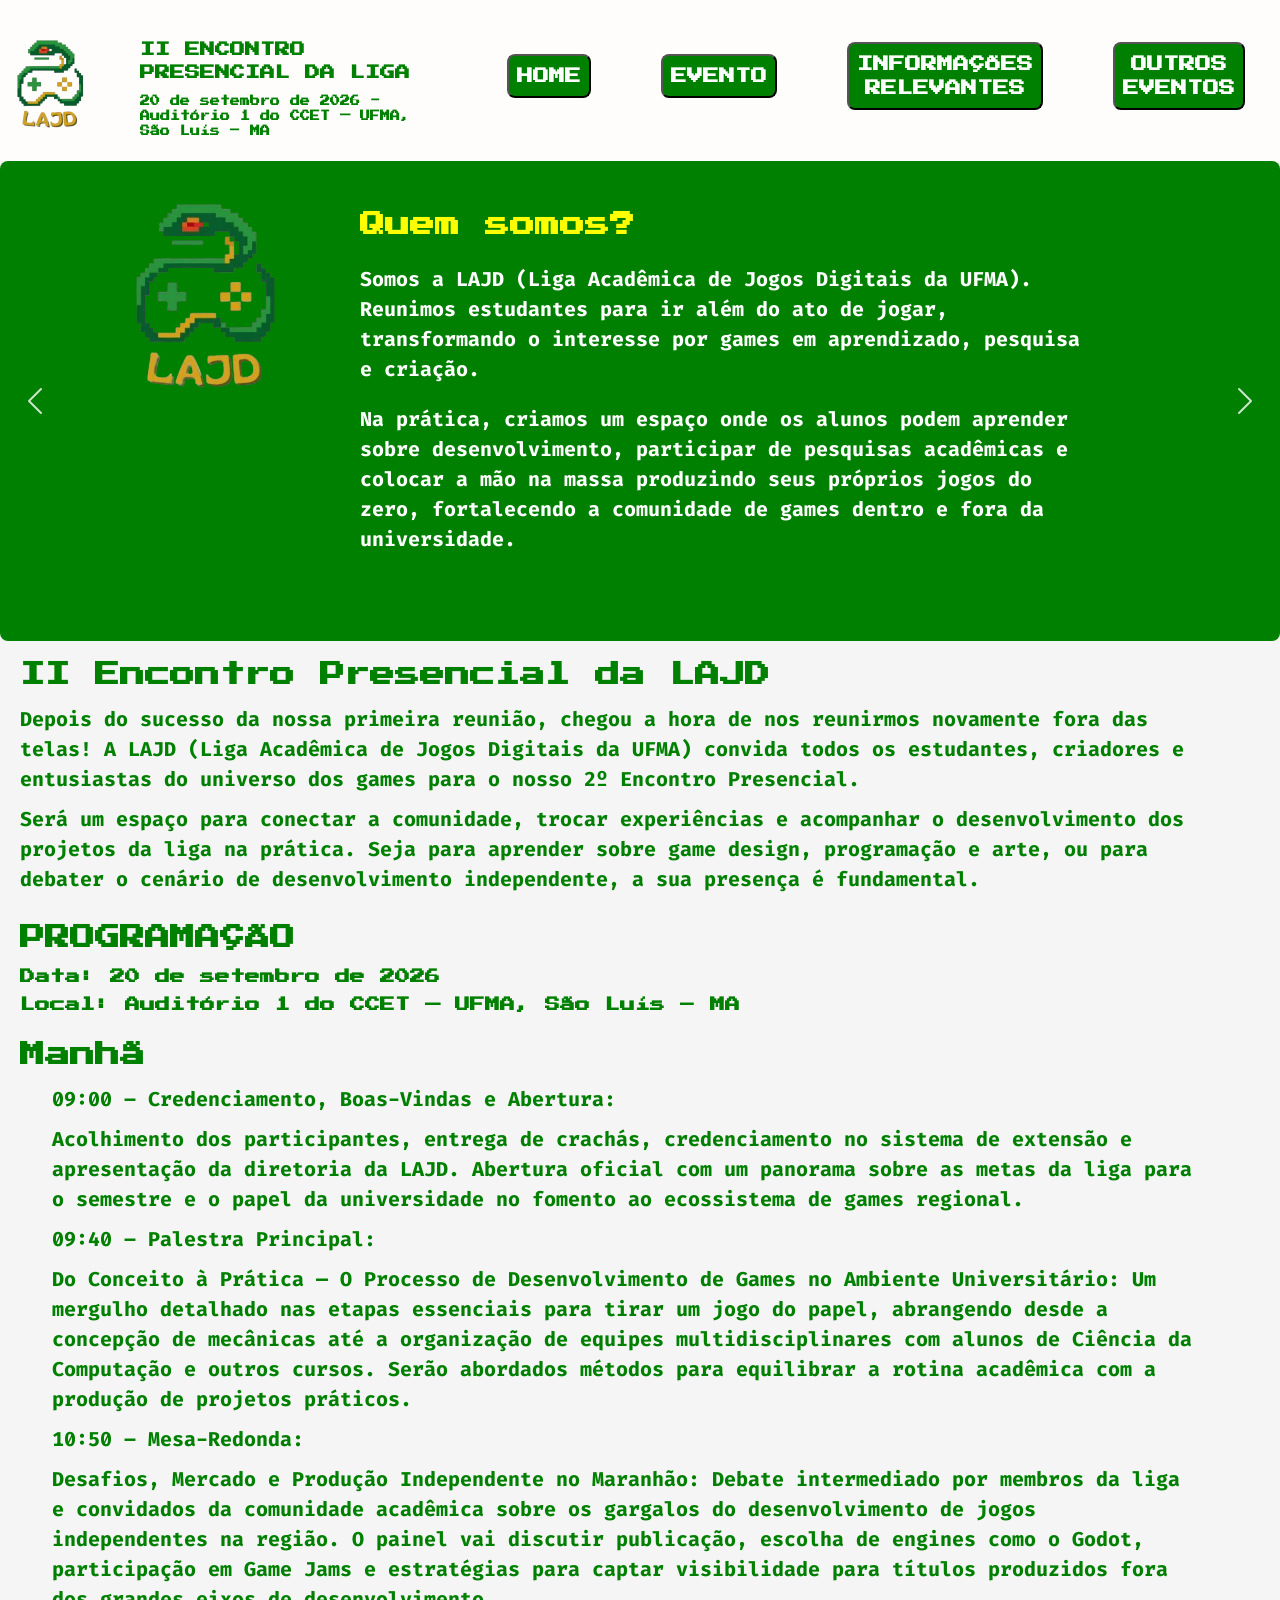
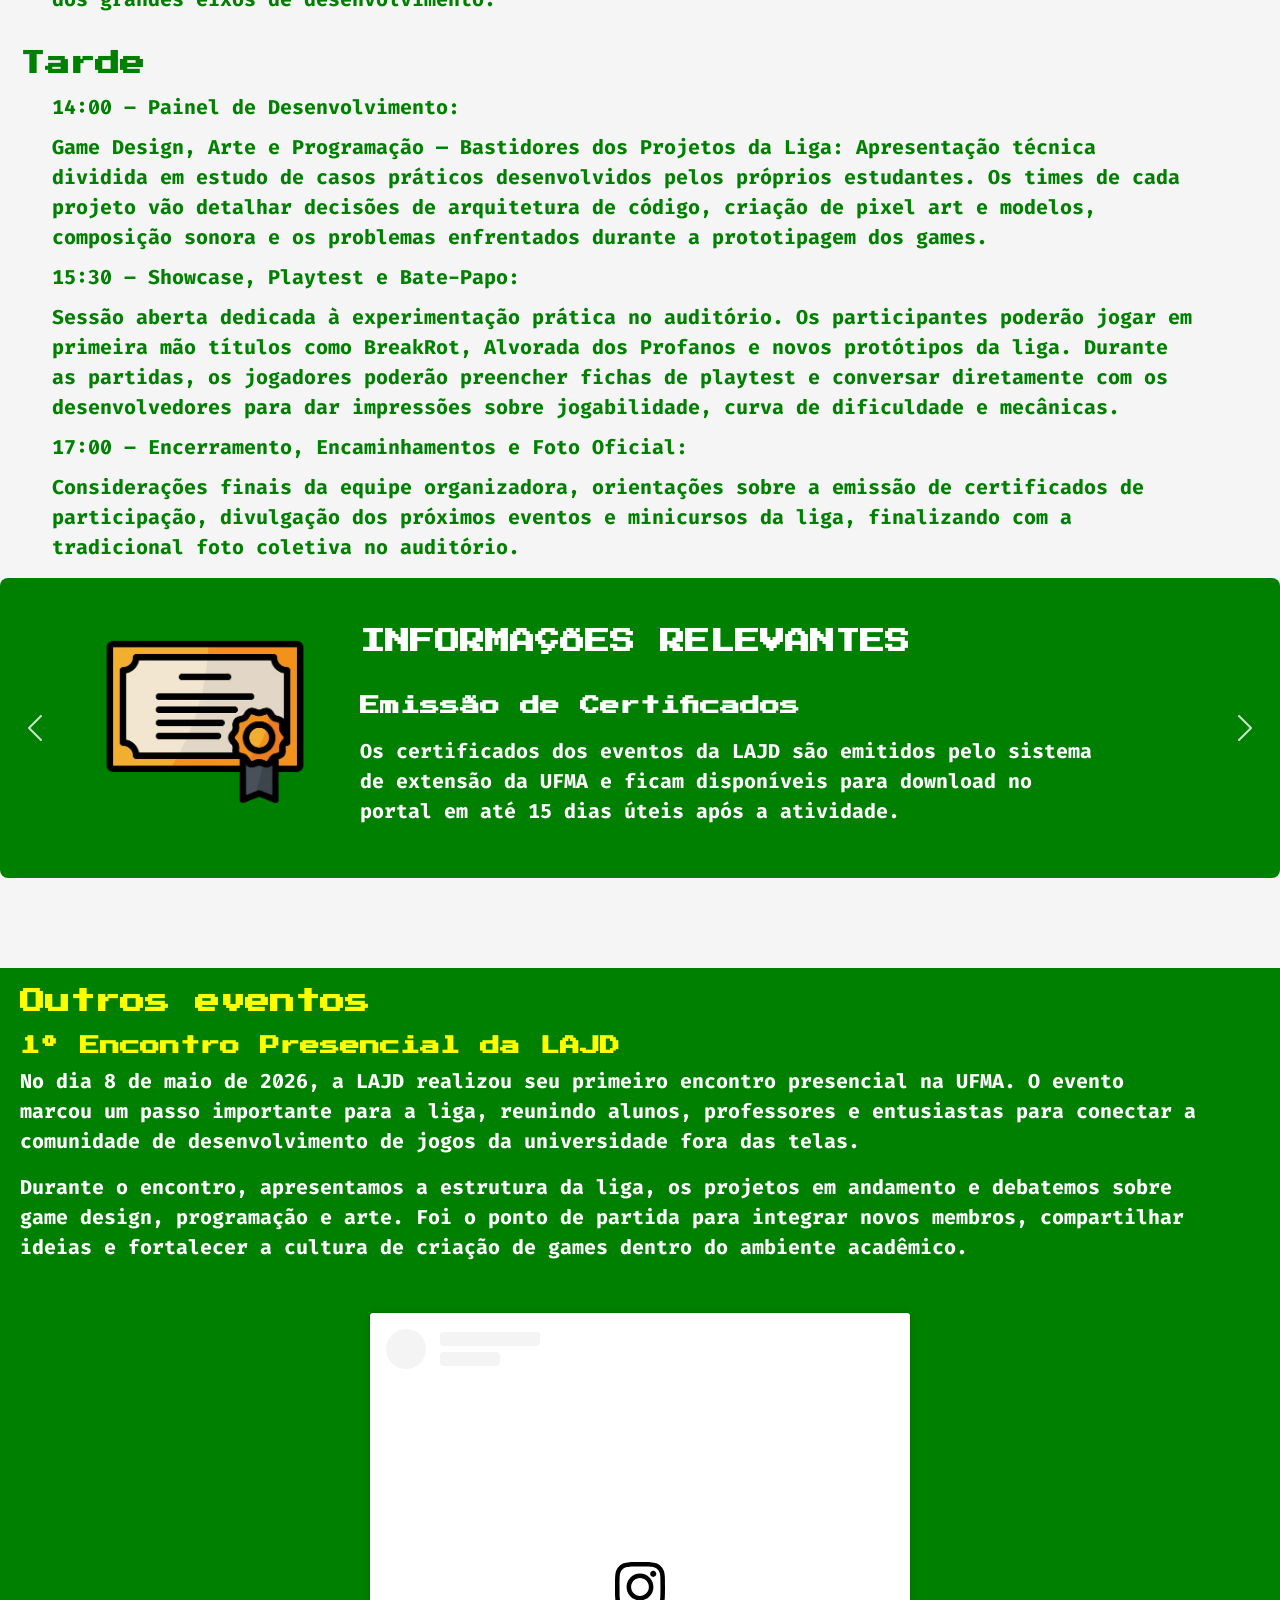
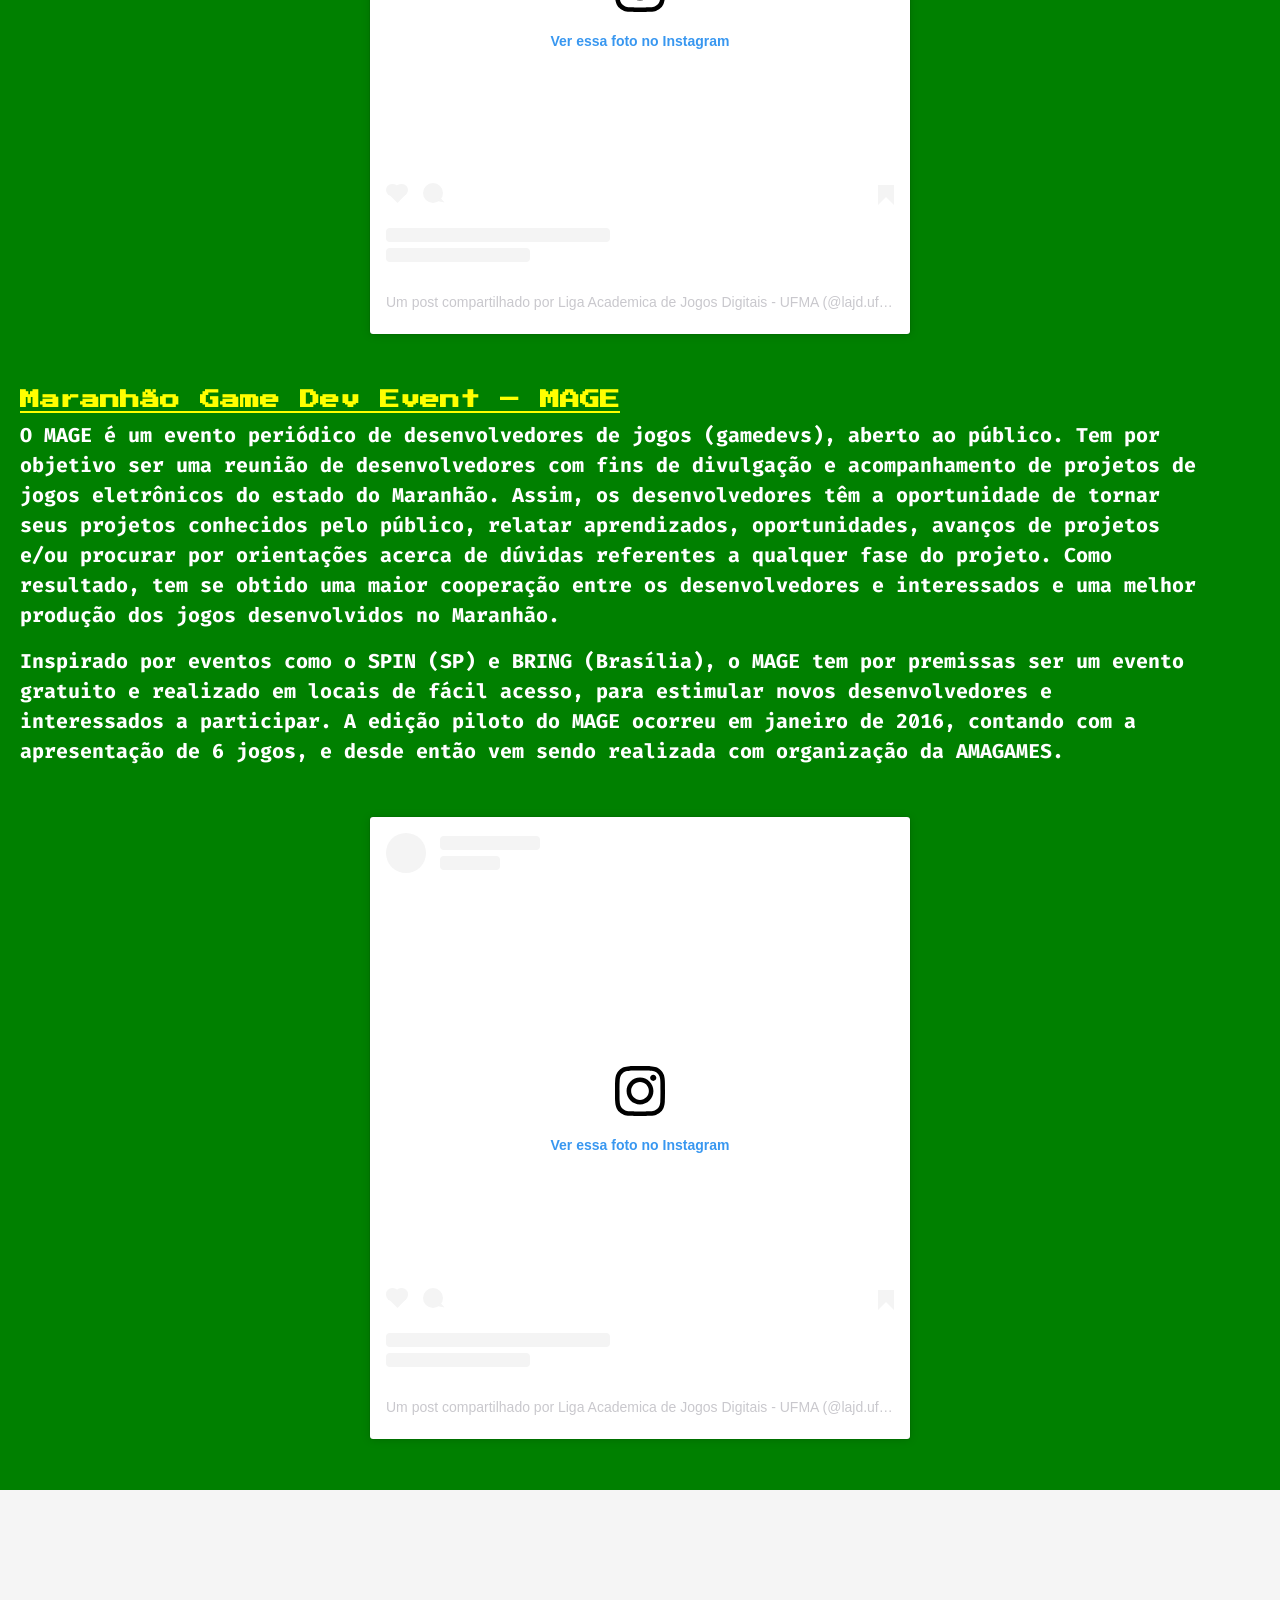
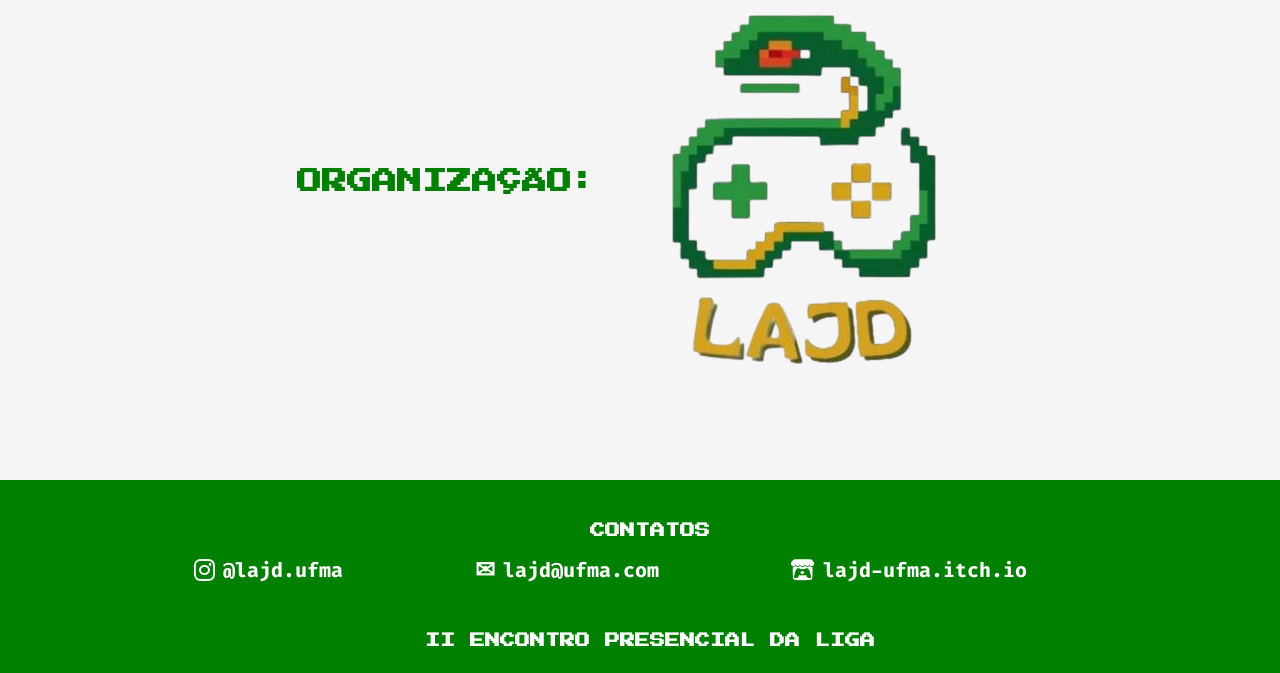
<file: index.html>
<!DOCTYPE html>
<html lang="pt-br">
<head>
    <meta charset="UTF-8">
    <meta name="viewport" content="width=device-width, initial-scale=1.0">

    <link href="https://cdn.jsdelivr.net/npm/bootstrap@5.3.3/dist/css/bootstrap.min.css" rel="stylesheet">

    <link rel="stylesheet" href="https://cdnjs.cloudflare.com/ajax/libs/font-awesome/6.4.0/css/all.min.css">

    <link rel="preconnect" href="https://fonts.googleapis.com">
    <link rel="preconnect" href="https://fonts.gstatic.com" crossorigin>
    <link href="https://fonts.googleapis.com/css2?family=Fira+Code:wght@300..700&family=Press+Start+2P&display=swap" rel="stylesheet">
    
    <link href="style.css" rel="stylesheet">

    <title>LAJD</title>
</head>
<body>
    <header>
            <nav style="padding-top: 7px;">
                <img class = "logo" src="/assets/logoLAJD.png" >
                <div style="max-width: 700;">
                    <span class="titulo" style="font-size: 15px;" >II ENCONTRO PRESENCIAL DA LIGA</span>
                    <p class="subTitulo" style="font-size: 10px;" >20 de setembro de 2026 - Auditório 1 do CCET — UFMA, São Luís – MA</p>
                </div>
                <ul class = "menu">
                    <a href="#home" class = "menu" style="text-decoration: none; color: white;">
                        <button>HOME</button>
                    </a>
                    <a href="#eventos" class = "menu" style="text-decoration: none; color: white;">
                        <button>EVENTO</button>
                    </a>
                    <a href="#informacoesRelevantes" class = "menu" style="text-decoration: none; color: white;">
                        <button>INFORMAÇÕES RELEVANTES</button>
                    </a>
                    <a href="#eventosAnteriores" class = "menu" style="text-decoration: none; color: white;">
                        <button>OUTROS EVENTOS</button>
                    </a>

                </ul>
               
            </nav>
    </header>

    <section id="home" class="carrosselInicial">  
        <div id="carrosselInicial" class="carousel slide" data-bs-ride="carousel">
            
            <div class="carousel-inner">
                
                <div class="carousel-item active">
                    <div class="paginaSet">
                        <img class="logo" src="/assets/logoLAJD.png">
                        <div class="textoCarrosel">
                            <span class="titulo" style="color:yellow; display: flex; flex-direction: column;">Quem somos?</span>
                            <span class="textoComum">Somos a LAJD (Liga Acadêmica de Jogos Digitais da UFMA). Reunimos estudantes para ir além do ato de jogar, transformando o interesse por games em aprendizado, pesquisa e criação.</span>
                            <span class="textoComum">Na prática, criamos um espaço onde os alunos podem aprender sobre desenvolvimento, participar de pesquisas acadêmicas e colocar a mão na massa produzindo seus próprios jogos do zero, fortalecendo a comunidade de games dentro e fora da universidade.</span>
                        </div>
                    </div>
                </div>

                <div class="carousel-item">
                    <div class="paginaSet">
                        <img class="logo" src="/assets/minicursoGodot.jpeg">
                        <div class="textoCarrosel">
                            <span class="titulo" style="color:yellow; display: flex; flex-direction: column;">Projetos: Minicurso de Godot</span>
                            <span class="textoComum">Em dezembro de 2025, a LAJD realizou um minicurso gratuito e online focado no aprendizado do motor de jogos Godot.</span>
                            <span class="textoComum">O evento reuniu a comunidade para ensinar os primeiros passos no desenvolvimento de games na prática, compartilhando conhecimento essencial de forma acessível. Fique de olho em nossas redes para não perder as próximas formações e oficinas!</span>
                        </div>
                    </div>
                </div>

                <div class="carousel-item">
                    <div class="paginaSet">
                        <div class="galeria-imagens">
                            <img class="logo" src="/assets/breakrot.png">
                            <img class="logo" src="/assets/alvorada dos profanos.png">
                        </div>
                        <div class="textoCarrosel">
                            <span class="titulo" style="color:yellow; display: flex; flex-direction: column;">Projetos: Games</span>
                            <span class="textoComum">A LAJD é um espaço de criação onde ideias ganham forma e viram projetos reais. Entre as produções da liga, destacam-se games desenvolvidos pelos alunos que exploram narrativas marcantes, mecânicas desafiadoras e temas profundos. Cada projeto reflete o trabalho em equipe, a paixão pelo game design e o aprendizado prático que incentivamos no nosso dia a dia. São experiências interativas que mostram o potencial e a criatividade da nossa comunidade universitária.</span>
                        </div>
                    </div>
                </div>

            </div>
            
            <button class="carousel-control-prev" type="button" data-bs-target="#carrosselInicial" data-bs-slide="prev">
                <span class="carousel-control-prev-icon" aria-hidden="true"></span>
                <span class="visually-hidden">Anterior</span>
            </button>
            <button class="carousel-control-next" type="button" data-bs-target="#carrosselInicial" data-bs-slide="next">
                <span class="carousel-control-next-icon" aria-hidden="true"></span>
                <span class="visually-hidden">Próximo</span>
            </button>

        </div>
    </section>
        
    <section id ="eventos" class="eventos" style="padding-bottom: 50 px;">
        <span class="titulo ">II Encontro Presencial da LAJD</span>
        <span class="textoComum" style="color: green;" >Depois do sucesso da nossa primeira reunião, chegou a hora de nos reunirmos novamente fora das telas! A LAJD (Liga Acadêmica de Jogos Digitais da UFMA) convida todos os estudantes, criadores e entusiastas do universo dos games para o nosso 2º Encontro Presencial.</span>
        <span class="textoComum" style="color: green;" >Será um espaço para conectar a comunidade, trocar experiências e acompanhar o desenvolvimento dos projetos da liga na prática. Seja para aprender sobre game design, programação e arte, ou para debater o cenário de desenvolvimento independente, a sua presença é fundamental.</span>
        
        <span class="titulo ">PROGRAMAÇÃO</span> 
        <span class="subTitulo ">Data: 20 de setembro de 2026</span>
        <span class="subTitulo ">Local: Auditório 1 do CCET — UFMA, São Luís – MA</span>

        <span class="titulo ">Manhã</span>
        <ul>
            <li class="textoComum" style="color: green;">09:00 – Credenciamento, Boas-Vindas e Abertura: </li>
                <span class="textoComum" style="color: green;">Acolhimento dos participantes, entrega de crachás, credenciamento no sistema de extensão e apresentação da diretoria da LAJD. Abertura oficial com um panorama sobre as metas da liga para o semestre e o papel da universidade no fomento ao ecossistema de games regional.</span>
        
            
            <li class="textoComum" style="color: green;">09:40 – Palestra Principal: </li>
                 <span class="textoComum" style="color: green;">Do Conceito à Prática — O Processo de Desenvolvimento de Games no Ambiente Universitário: Um mergulho detalhado nas etapas essenciais para tirar um jogo do papel, abrangendo desde a concepção de mecânicas até a organização de equipes multidisciplinares com alunos de Ciência da Computação e outros cursos. Serão abordados métodos para equilibrar a rotina acadêmica com a produção de projetos práticos.</span>
        
            <li class="textoComum" style="color: green;">10:50 – Mesa-Redonda:  </li>
                 <span class="textoComum" style="color: green;">Desafios, Mercado e Produção Independente no Maranhão: Debate intermediado por membros da liga e convidados da comunidade acadêmica sobre os gargalos do desenvolvimento de jogos independentes na região. O painel vai discutir publicação, escolha de engines como o Godot, participação em Game Jams e estratégias para captar visibilidade para títulos produzidos fora dos grandes eixos de desenvolvimento. </span>
            
        
        </ul>
        <span class="titulo ">Tarde</span>
        <ul>
            <li class="textoComum" style="color: green;">14:00 – Painel de Desenvolvimento:  </li>
                <span class="textoComum" style="color: green;">Game Design, Arte e Programação — Bastidores dos Projetos da Liga: Apresentação técnica dividida em estudo de casos práticos desenvolvidos pelos próprios estudantes. Os times de cada projeto vão detalhar decisões de arquitetura de código, criação de pixel art e modelos, composição sonora e os problemas enfrentados durante a prototipagem dos games.</span>
        
            
            <li class="textoComum" style="color: green;">15:30 – Showcase, Playtest e Bate-Papo:  </li>
                 <span class="textoComum" style="color: green;">Sessão aberta dedicada à experimentação prática no auditório. Os participantes poderão jogar em primeira mão títulos como BreakRot, Alvorada dos Profanos e novos protótipos da liga. Durante as partidas, os jogadores poderão preencher fichas de playtest e conversar diretamente com os desenvolvedores para dar impressões sobre jogabilidade, curva de dificuldade e mecânicas.</span>
        
            <li class="textoComum" style="color: green;">17:00 – Encerramento, Encaminhamentos e Foto Oficial:  </li>
                 <span class="textoComum" style="color: green;">Considerações finais da equipe organizadora, orientações sobre a emissão de certificados de participação, divulgação dos próximos eventos e minicursos da liga, finalizando com a tradicional foto coletiva no auditório.</span>
        </ul>

    </section>

    <section id="informacoesRelevantes" class="carrosselInformacoes" style="margin-top: 50 px;">  
        <div id="carrosselInformacoes" class="carousel slide" data-bs-ride="carousel">
            
            <div class="carousel-inner" style="height: 300px;">
                
                <div class="carousel-item active">
                    <div class="paginaSet">
                        <img class="logo" src="/assets/certificado.png">
                        <div class="textoCarrosel">
                            <span class="titulo" style="color:white; display: flex; flex-direction: column; margin-bottom: 20px;">INFORMAÇÕES RELEVANTES</span>
                            <span class="subTitulo" style="color:white; font-size: 20px;">Emissão de Certificados</span>
                            <span class="textoComum">Os certificados dos eventos da LAJD são emitidos pelo sistema de extensão da UFMA e ficam disponíveis para download no portal em até 15 dias úteis após a atividade.</span>
                        </div>
                    </div>
                </div>

                <div class="carousel-item">
                    <div class="paginaSet">
                        <img class="logo" src="/assets/time.png">
                        <div class="textoCarrosel">
                            <span class="titulo" style="color:white; display: flex; flex-direction: column; margin-bottom: 20px;">INFORMAÇÕES RELEVANTES</span>
                            <span class="subTitulo" style="color:white; font-size: 20px;">Check-in e Presença</span>
                            <span class="textoComum">Para garantir suas horas complementares, chegue com 15 minutos de antecedência no Auditório 1 do CCET para realizar o credenciamento e assinar a lista de frequência.</span>
                        </div>
                    </div>
                </div>


            </div>
            
            <button class="carousel-control-prev" type="button" data-bs-target="#carrosselInformacoes" data-bs-slide="prev">
                <span class="carousel-control-prev-icon" aria-hidden="true"></span>
                <span class="visually-hidden">Anterior</span>
            </button>
            <button class="carousel-control-next" type="button" data-bs-target="#carrosselInformacoes" data-bs-slide="next">
                <span class="carousel-control-next-icon" aria-hidden="true"></span>
                <span class="visually-hidden">Próximo</span>
            </button>

        </div>
    </section>

    <section id="eventosAnteriores" class="fundoVerde">

        <span class="titulo " style="color:yellow">Outros eventos</span>
        <span class="subTitulo" style="color: yellow; font-size: 20px; margin-left: 10 px;" >1º Encontro Presencial da LAJD</span>
        <p class="textoComum" style="margin-left: 20px; text-align: left;" >No dia 8 de maio de 2026, a LAJD realizou seu primeiro encontro presencial na UFMA. O evento marcou um passo importante para a liga, reunindo alunos, professores e entusiastas para conectar a comunidade de desenvolvimento de jogos da universidade fora das telas.<p>
        <p class="textoComum" style="margin-left: 20px; text-align: left;" >Durante o encontro, apresentamos a estrutura da liga, os projetos em andamento e debatemos sobre game design, programação e arte. Foi o ponto de partida para integrar novos membros, compartilhar ideias e fortalecer a cultura de criação de games dentro do ambiente acadêmico.<p>
        <div style="display: flex; justify-content: center; margin-top: 50px;">
            <blockquote class="instagram-media" data-instgrm-captioned data-instgrm-permalink="https://www.instagram.com/reel/DYGNTslx_wI/?utm_source=ig_embed&amp;utm_campaign=loading" data-instgrm-version="14" style=" background:#FFF; border:0; border-radius:3px; box-shadow:0 0 1px 0 rgba(0,0,0,0.5),0 1px 10px 0 rgba(0,0,0,0.15); margin: 1px; max-width:540px; min-width:326px; padding:0; width:99.375%; width:-webkit-calc(100% - 2px); width:calc(100% - 2px);"><div style="padding:16px;"> <a href="https://www.instagram.com/reel/DYGNTslx_wI/?utm_source=ig_embed&amp;utm_campaign=loading" style=" background:#FFFFFF; line-height:0; padding:0 0; text-align:center; text-decoration:none; width:100%;" target="_blank"> <div style=" display: flex; flex-direction: row; align-items: center;"> <div style="background-color: #F4F4F4; border-radius: 50%; flex-grow: 0; height: 40px; margin-right: 14px; width: 40px;"></div> <div style="display: flex; flex-direction: column; flex-grow: 1; justify-content: center;"> <div style=" background-color: #F4F4F4; border-radius: 4px; flex-grow: 0; height: 14px; margin-bottom: 6px; width: 100px;"></div> <div style=" background-color: #F4F4F4; border-radius: 4px; flex-grow: 0; height: 14px; width: 60px;"></div></div></div><div style="padding: 19% 0;"></div> <div style="display:block; height:50px; margin:0 auto 12px; width:50px;"><svg width="50px" height="50px" viewBox="0 0 60 60" version="1.1" xmlns="https://www.w3.org/2000/svg" xmlns:xlink="https://www.w3.org/1999/xlink"><g stroke="none" stroke-width="1" fill="none" fill-rule="evenodd"><g transform="translate(-511.000000, -20.000000)" fill="#000000"><g><path d="M556.869,30.41 C554.814,30.41 553.148,32.076 553.148,34.131 C553.148,36.186 554.814,37.852 556.869,37.852 C558.924,37.852 560.59,36.186 560.59,34.131 C560.59,32.076 558.924,30.41 556.869,30.41 M541,60.657 C535.114,60.657 530.342,55.887 530.342,50 C530.342,44.114 535.114,39.342 541,39.342 C546.887,39.342 551.658,44.114 551.658,50 C551.658,55.887 546.887,60.657 541,60.657 M541,33.886 C532.1,33.886 524.886,41.1 524.886,50 C524.886,58.899 532.1,66.113 541,66.113 C549.9,66.113 557.115,58.899 557.115,50 C557.115,41.1 549.9,33.886 541,33.886 M565.378,62.101 C565.244,65.022 564.756,66.606 564.346,67.663 C563.803,69.06 563.154,70.057 562.106,71.106 C561.058,72.155 560.06,72.803 558.662,73.347 C557.607,73.757 556.021,74.244 553.102,74.378 C549.944,74.521 548.997,74.552 541,74.552 C533.003,74.552 532.056,74.521 528.898,74.378 C525.979,74.244 524.393,73.757 523.338,73.347 C521.94,72.803 520.942,72.155 519.894,71.106 C518.846,70.057 518.197,69.06 517.654,67.663 C517.244,66.606 516.755,65.022 516.623,62.101 C516.479,58.943 516.448,57.996 516.448,50 C516.448,42.003 516.479,41.056 516.623,37.899 C516.755,34.978 517.244,33.391 517.654,32.338 C518.197,30.938 518.846,29.942 519.894,28.894 C520.942,27.846 521.94,27.196 523.338,26.654 C524.393,26.244 525.979,25.756 528.898,25.623 C532.057,25.479 533.004,25.448 541,25.448 C548.997,25.448 549.943,25.479 553.102,25.623 C556.021,25.756 557.607,26.244 558.662,26.654 C560.06,27.196 561.058,27.846 562.106,28.894 C563.154,29.942 563.803,30.938 564.346,32.338 C564.756,33.391 565.244,34.978 565.378,37.899 C565.522,41.056 565.552,42.003 565.552,50 C565.552,57.996 565.522,58.943 565.378,62.101 M570.82,37.631 C570.674,34.438 570.167,32.258 569.425,30.349 C568.659,28.377 567.633,26.702 565.965,25.035 C564.297,23.368 562.623,22.342 560.652,21.575 C558.743,20.834 556.562,20.326 553.369,20.18 C550.169,20.033 549.148,20 541,20 C532.853,20 531.831,20.033 528.631,20.18 C525.438,20.326 523.257,20.834 521.349,21.575 C519.376,22.342 517.703,23.368 516.035,25.035 C514.368,26.702 513.342,28.377 512.574,30.349 C511.834,32.258 511.326,34.438 511.181,37.631 C511.035,40.831 511,41.851 511,50 C511,58.147 511.035,59.17 511.181,62.369 C511.326,65.562 511.834,67.743 512.574,69.651 C513.342,71.625 514.368,73.296 516.035,74.965 C517.703,76.634 519.376,77.658 521.349,78.425 C523.257,79.167 525.438,79.673 528.631,79.82 C531.831,79.965 532.853,80.001 541,80.001 C549.148,80.001 550.169,79.965 553.369,79.82 C556.562,79.673 558.743,79.167 560.652,78.425 C562.623,77.658 564.297,76.634 565.965,74.965 C567.633,73.296 568.659,71.625 569.425,69.651 C570.167,67.743 570.674,65.562 570.82,62.369 C570.966,59.17 571,58.147 571,50 C571,41.851 570.966,40.831 570.82,37.631"></path></g></g></g></svg></div><div style="padding-top: 8px;"> <div style=" color:#3897f0; font-family:Arial,sans-serif; font-size:14px; font-style:normal; font-weight:550; line-height:18px;">Ver essa foto no Instagram</div></div><div style="padding: 12.5% 0;"></div> <div style="display: flex; flex-direction: row; margin-bottom: 14px; align-items: center;"><div> <div style="background-color: #F4F4F4; border-radius: 50%; height: 12.5px; width: 12.5px; transform: translateX(0px) translateY(7px);"></div> <div style="background-color: #F4F4F4; height: 12.5px; transform: rotate(-45deg) translateX(3px) translateY(1px); width: 12.5px; flex-grow: 0; margin-right: 14px; margin-left: 2px;"></div> <div style="background-color: #F4F4F4; border-radius: 50%; height: 12.5px; width: 12.5px; transform: translateX(9px) translateY(-18px);"></div></div><div style="margin-left: 8px;"> <div style=" background-color: #F4F4F4; border-radius: 50%; flex-grow: 0; height: 20px; width: 20px;"></div> <div style=" width: 0; height: 0; border-top: 2px solid transparent; border-left: 6px solid #f4f4f4; border-bottom: 2px solid transparent; transform: translateX(16px) translateY(-4px) rotate(30deg)"></div></div><div style="margin-left: auto;"> <div style=" width: 0px; border-top: 8px solid #F4F4F4; border-right: 8px solid transparent; transform: translateY(16px);"></div> <div style=" background-color: #F4F4F4; flex-grow: 0; height: 12px; width: 16px; transform: translateY(-4px);"></div> <div style=" width: 0; height: 0; border-top: 8px solid #F4F4F4; border-left: 8px solid transparent; transform: translateY(-4px) translateX(8px);"></div></div></div> <div style="display: flex; flex-direction: column; flex-grow: 1; justify-content: center; margin-bottom: 24px;"> <div style=" background-color: #F4F4F4; border-radius: 4px; flex-grow: 0; height: 14px; margin-bottom: 6px; width: 224px;"></div> <div style=" background-color: #F4F4F4; border-radius: 4px; flex-grow: 0; height: 14px; width: 144px;"></div></div></a><p style=" color:#c9c8cd; font-family:Arial,sans-serif; font-size:14px; line-height:17px; margin-bottom:0; margin-top:8px; overflow:hidden; padding:8px 0 7px; text-align:center; text-overflow:ellipsis; white-space:nowrap;"><a href="https://www.instagram.com/reel/DYGNTslx_wI/?utm_source=ig_embed&amp;utm_campaign=loading" style=" color:#c9c8cd; font-family:Arial,sans-serif; font-size:14px; font-style:normal; font-weight:normal; line-height:17px; text-decoration:none;" target="_blank">Um post compartilhado por Liga Academica de Jogos Digitais - UFMA (@lajd.ufma)</a></p></div></blockquote>
            <script async src="//www.instagram.com/embed.js"></script>
    </div>

        <a href="https://www.amagames.com.br/mage-evento-desenvolvedores" class="subTitulo" style="margin-top:50px;color: yellow; font-size: 20px; margin-left: 10 px;" >Maranhão Game Dev Event – MAGE</a>
        <p class="textoComum" style="margin-left: 20px; text-align: left;" >O MAGE é um evento periódico de desenvolvedores de jogos (gamedevs), aberto ao público. Tem por objetivo ser uma reunião de desenvolvedores com fins de divulgação e acompanhamento de projetos de jogos eletrônicos do estado do Maranhão. Assim, os desenvolvedores têm a oportunidade de tornar seus projetos conhecidos pelo público, relatar aprendizados, oportunidades, avanços de projetos e/ou procurar por orientações acerca de dúvidas referentes a qualquer fase do projeto. Como resultado, tem se obtido uma maior cooperação entre os desenvolvedores e interessados e uma melhor produção dos jogos desenvolvidos no Maranhão.<p>
        <p class="textoComum" style="margin-left: 20px; text-align: left;" >Inspirado por eventos como o SPIN (SP) e BRING (Brasília), o MAGE tem por premissas ser um evento gratuito e realizado em locais de fácil acesso, para estimular novos desenvolvedores e interessados a participar. A edição piloto do MAGE ocorreu em janeiro de 2016, contando com a apresentação de 6 jogos, e desde então vem sendo realizada com organização da AMAGAMES.<p>
        <div style="display: flex; justify-content: center; margin-top: 50px;">
            <blockquote class="instagram-media" data-instgrm-captioned data-instgrm-permalink="https://www.instagram.com/reel/DaGbRXbvu2N/?utm_source=ig_embed&amp;utm_campaign=loading" data-instgrm-version="14" style=" background:#FFF; border:0; border-radius:3px; box-shadow:0 0 1px 0 rgba(0,0,0,0.5),0 1px 10px 0 rgba(0,0,0,0.15); margin: 1px; max-width:540px; min-width:326px; padding:0; width:99.375%; width:-webkit-calc(100% - 2px); width:calc(100% - 2px);"><div style="padding:16px;"> <a href="https://www.instagram.com/reel/DaGbRXbvu2N/?utm_source=ig_embed&amp;utm_campaign=loading" style=" background:#FFFFFF; line-height:0; padding:0 0; text-align:center; text-decoration:none; width:100%;" target="_blank"> <div style=" display: flex; flex-direction: row; align-items: center;"> <div style="background-color: #F4F4F4; border-radius: 50%; flex-grow: 0; height: 40px; margin-right: 14px; width: 40px;"></div> <div style="display: flex; flex-direction: column; flex-grow: 1; justify-content: center;"> <div style=" background-color: #F4F4F4; border-radius: 4px; flex-grow: 0; height: 14px; margin-bottom: 6px; width: 100px;"></div> <div style=" background-color: #F4F4F4; border-radius: 4px; flex-grow: 0; height: 14px; width: 60px;"></div></div></div><div style="padding: 19% 0;"></div> <div style="display:block; height:50px; margin:0 auto 12px; width:50px;"><svg width="50px" height="50px" viewBox="0 0 60 60" version="1.1" xmlns="https://www.w3.org/2000/svg" xmlns:xlink="https://www.w3.org/1999/xlink"><g stroke="none" stroke-width="1" fill="none" fill-rule="evenodd"><g transform="translate(-511.000000, -20.000000)" fill="#000000"><g><path d="M556.869,30.41 C554.814,30.41 553.148,32.076 553.148,34.131 C553.148,36.186 554.814,37.852 556.869,37.852 C558.924,37.852 560.59,36.186 560.59,34.131 C560.59,32.076 558.924,30.41 556.869,30.41 M541,60.657 C535.114,60.657 530.342,55.887 530.342,50 C530.342,44.114 535.114,39.342 541,39.342 C546.887,39.342 551.658,44.114 551.658,50 C551.658,55.887 546.887,60.657 541,60.657 M541,33.886 C532.1,33.886 524.886,41.1 524.886,50 C524.886,58.899 532.1,66.113 541,66.113 C549.9,66.113 557.115,58.899 557.115,50 C557.115,41.1 549.9,33.886 541,33.886 M565.378,62.101 C565.244,65.022 564.756,66.606 564.346,67.663 C563.803,69.06 563.154,70.057 562.106,71.106 C561.058,72.155 560.06,72.803 558.662,73.347 C557.607,73.757 556.021,74.244 553.102,74.378 C549.944,74.521 548.997,74.552 541,74.552 C533.003,74.552 532.056,74.521 528.898,74.378 C525.979,74.244 524.393,73.757 523.338,73.347 C521.94,72.803 520.942,72.155 519.894,71.106 C518.846,70.057 518.197,69.06 517.654,67.663 C517.244,66.606 516.755,65.022 516.623,62.101 C516.479,58.943 516.448,57.996 516.448,50 C516.448,42.003 516.479,41.056 516.623,37.899 C516.755,34.978 517.244,33.391 517.654,32.338 C518.197,30.938 518.846,29.942 519.894,28.894 C520.942,27.846 521.94,27.196 523.338,26.654 C524.393,26.244 525.979,25.756 528.898,25.623 C532.057,25.479 533.004,25.448 541,25.448 C548.997,25.448 549.943,25.479 553.102,25.623 C556.021,25.756 557.607,26.244 558.662,26.654 C560.06,27.196 561.058,27.846 562.106,28.894 C563.154,29.942 563.803,30.938 564.346,32.338 C564.756,33.391 565.244,34.978 565.378,37.899 C565.522,41.056 565.552,42.003 565.552,50 C565.552,57.996 565.522,58.943 565.378,62.101 M570.82,37.631 C570.674,34.438 570.167,32.258 569.425,30.349 C568.659,28.377 567.633,26.702 565.965,25.035 C564.297,23.368 562.623,22.342 560.652,21.575 C558.743,20.834 556.562,20.326 553.369,20.18 C550.169,20.033 549.148,20 541,20 C532.853,20 531.831,20.033 528.631,20.18 C525.438,20.326 523.257,20.834 521.349,21.575 C519.376,22.342 517.703,23.368 516.035,25.035 C514.368,26.702 513.342,28.377 512.574,30.349 C511.834,32.258 511.326,34.438 511.181,37.631 C511.035,40.831 511,41.851 511,50 C511,58.147 511.035,59.17 511.181,62.369 C511.326,65.562 511.834,67.743 512.574,69.651 C513.342,71.625 514.368,73.296 516.035,74.965 C517.703,76.634 519.376,77.658 521.349,78.425 C523.257,79.167 525.438,79.673 528.631,79.82 C531.831,79.965 532.853,80.001 541,80.001 C549.148,80.001 550.169,79.965 553.369,79.82 C556.562,79.673 558.743,79.167 560.652,78.425 C562.623,77.658 564.297,76.634 565.965,74.965 C567.633,73.296 568.659,71.625 569.425,69.651 C570.167,67.743 570.674,65.562 570.82,62.369 C570.966,59.17 571,58.147 571,50 C571,41.851 570.966,40.831 570.82,37.631"></path></g></g></g></svg></div><div style="padding-top: 8px;"> <div style=" color:#3897f0; font-family:Arial,sans-serif; font-size:14px; font-style:normal; font-weight:550; line-height:18px;">Ver essa foto no Instagram</div></div><div style="padding: 12.5% 0;"></div> <div style="display: flex; flex-direction: row; margin-bottom: 14px; align-items: center;"><div> <div style="background-color: #F4F4F4; border-radius: 50%; height: 12.5px; width: 12.5px; transform: translateX(0px) translateY(7px);"></div> <div style="background-color: #F4F4F4; height: 12.5px; transform: rotate(-45deg) translateX(3px) translateY(1px); width: 12.5px; flex-grow: 0; margin-right: 14px; margin-left: 2px;"></div> <div style="background-color: #F4F4F4; border-radius: 50%; height: 12.5px; width: 12.5px; transform: translateX(9px) translateY(-18px);"></div></div><div style="margin-left: 8px;"> <div style=" background-color: #F4F4F4; border-radius: 50%; flex-grow: 0; height: 20px; width: 20px;"></div> <div style=" width: 0; height: 0; border-top: 2px solid transparent; border-left: 6px solid #f4f4f4; border-bottom: 2px solid transparent; transform: translateX(16px) translateY(-4px) rotate(30deg)"></div></div><div style="margin-left: auto;"> <div style=" width: 0px; border-top: 8px solid #F4F4F4; border-right: 8px solid transparent; transform: translateY(16px);"></div> <div style=" background-color: #F4F4F4; flex-grow: 0; height: 12px; width: 16px; transform: translateY(-4px);"></div> <div style=" width: 0; height: 0; border-top: 8px solid #F4F4F4; border-left: 8px solid transparent; transform: translateY(-4px) translateX(8px);"></div></div></div> <div style="display: flex; flex-direction: column; flex-grow: 1; justify-content: center; margin-bottom: 24px;"> <div style=" background-color: #F4F4F4; border-radius: 4px; flex-grow: 0; height: 14px; margin-bottom: 6px; width: 224px;"></div> <div style=" background-color: #F4F4F4; border-radius: 4px; flex-grow: 0; height: 14px; width: 144px;"></div></div></a><p style=" color:#c9c8cd; font-family:Arial,sans-serif; font-size:14px; line-height:17px; margin-bottom:0; margin-top:8px; overflow:hidden; padding:8px 0 7px; text-align:center; text-overflow:ellipsis; white-space:nowrap;"><a href="https://www.instagram.com/reel/DaGbRXbvu2N/?utm_source=ig_embed&amp;utm_campaign=loading" style=" color:#c9c8cd; font-family:Arial,sans-serif; font-size:14px; font-style:normal; font-weight:normal; line-height:17px; text-decoration:none;" target="_blank">Um post compartilhado por Liga Academica de Jogos Digitais - UFMA (@lajd.ufma)</a></p></div></blockquote>
            <script async src="//www.instagram.com/embed.js"></script>
        </div>

    </section>
    

    <section style="margin-top: 100px; background-color: #f5f5f5;">
        <div style=" text-align: center ;">
            <p class="titulo" >ORGANIZAÇÃO:</p>
            <img src="/assets/logoLAJD.png">
        </div>
    </section>


    <script src="https://cdn.jsdelivr.net/npm/bootstrap@5.3.3/dist/js/bootstrap.bundle.min.js"></script>

</body>


<footer class = "fundoVerde" style="text-align: center; margin-bottom: 0px; padding: 40px 0 20px 0;">

    <div style="text-align: center;">
        <p  class="subTitulo" style="color:white; margin-bottom: 10px;"> CONTATOS</p>
    </div>

    <div style="display: flex; justify-content: center; gap: 32px; flex-wrap: wrap; margin-bottom: 32px;">

        <a href="https://instagram.com/lajd.ufma" class="textoComum" style='gap:8px;display: flex; align-items: center; text-decoration: none;flex-direction: row;'>
            <i class="fa-brands fa-instagram" style="font-size: 24px;"></i>
            <span>@lajd.ufma</span>
        </a>

        <a href="mailto:lajd@ufma.com" class="textoComum" style='gap:8px;display: flex; align-items: center; text-decoration: none; flex-direction: row;'>
            <span style="font-size: 24px">&#9993;</span>
            <span>lajd@ufma.com</span>
        </a>

        <a href="https://lajd-ufma.itch.io/" class="textoComum" style='gap:8px;display: flex; align-items: center; text-decoration: none; flex-direction: row;'>
            <i class="fa-brands fa-itch-io" style="font-size: 24px;"></i>
            <span>lajd-ufma.itch.io</span>
        </a>

    </div>
    <div>
        <p class="subTitulo" style="color: white; margin-bottom: 0px;">II ENCONTRO PRESENCIAL DA LIGA</p>
    </div>

</footer>



</html>
</file>
<file: style.css>
html {
    scroll-padding-top: 150px; 
    scroll-behavior: smooth; 
}
header{
    position: -webkit-sticky;
    position: sticky;
    top: 0;
    z-index: 2100;
    background-color: #fffcfc
}
nav{
    display: flex;
    align-items: center;
    gap: 20px;
}
body{
    background-color: #f5f5f5;
}
.logo{
    max-width: 1000px;
    max-height: 100px;
    object-fit: contain;
    margin: 0 auto;

}
.menu {
    display: flex;
    justify-content: space-between;
    text-decoration: none;
    align-items: center;


    
}
.menu button{
    text-decoration: none;
    margin: 35px;
    color:white;
    font-weight: bold;
    background-color: green;
    padding: 8px;
    border-radius: 8px;
    font-family: "Press Start 2P", system-ui;
    

}

.titulo{
    display:inline-block;
    color:green; 
    font-size: 25px; ;
    font-weight: bold;
    padding-left: 20px;
    margin-bottom: 10px;
    margin-top: 15px;
    font-family: "Press Start 2P", system-ui;
}

.subTitulo{
    color:green; 
    font-size: 15px; ;
    font-weight: bold;
    margin-left: 20px;
    margin-bottom: 5px;
    font-family: "Press Start 2P", system-ui;
    display: flex;
    flex-direction: column;
}
.eventos{
    background-color: #f5f5f5;
}
.carrosselInicial {
    position: relative;
    width: 100%;
    max-width: 1800px;
    margin: 0 auto;
    overflow: hidden; 
    border-radius: 8px;
    background-color: #f5f5f5;
}
.carrosselInformacoes {
    position: relative;
    width: 100%;
    max-width: 1800px;
    margin: 0 auto;
    overflow: hidden; 
    border-radius: 8px;
    background-color: #f5f5f5;
   
}
.carousel-inner{
    height: 480px;
}
.carousel-item {
    height: 100%;
    background-color: green;
}

.paginaSet{
    display: flex;
    flex-direction: row;
    min-width: 100%;
    justify-content: flex-start;
    box-sizing: border-box;
    align-items: flex-start;
    gap: 30px;
    padding: 30px 100px;
}
.galeria-imagens {
    display: flex;
    flex-direction: column;
    gap: 0px;
}
.paginaSet .logo{
    max-height: 210px;
    max-width: 300px;
    width: auto;
    margin-bottom: 20px;
    object-fit: contain;
}
.textoCarrosel{
    display: flex;
    flex-direction: column;
    gap: 10px;
    text-align: left;
    overflow: hidden;
}
.textoComum{
    color:white; 
    font-size: 20px; ;
    margin-left: 20px;
    font-weight: bold;
    margin-bottom: 10px;
    margin-right: 80px;
    font-family: "Fira Code", monospace;
    display: flex; 
    flex-direction: column;
}
.carousel-control-prev, .carousel-control-next {
    width: 50px;
    height: 100%;
    top: 0;
    bottom: 0;
    opacity: 0.8;
    z-index: 10;
}

.carousel-control-prev {
    left: 10px;
}
.carousel-control-next {
    right: 10px;
}
.fundoVerde{
    background-color: green;
    margin-top: 90px;
    margin-bottom: 100px;
    padding-bottom: 50px;
}
</file>
